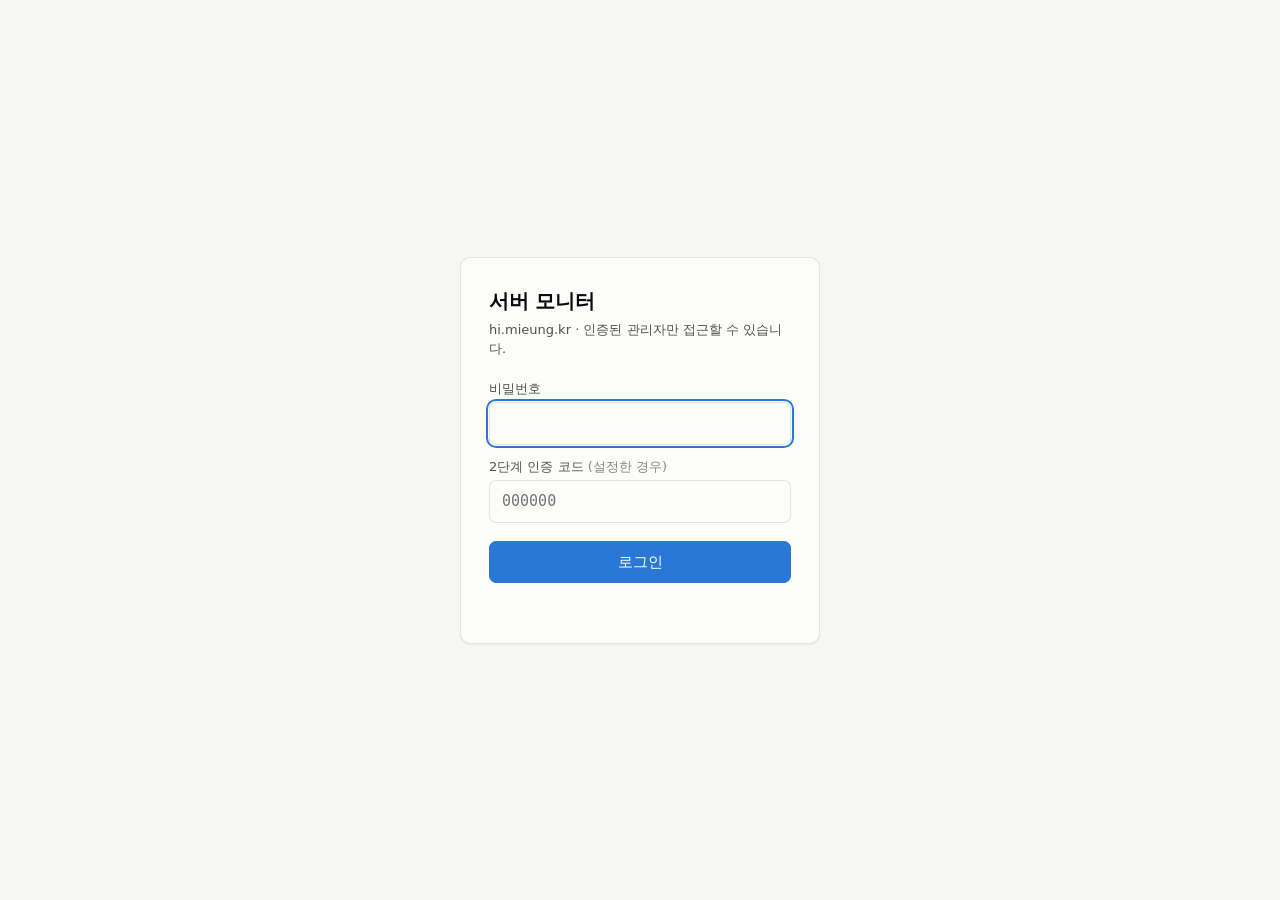
<file: static/login.html>
<!doctype html>
<html lang="ko">
<head>
<meta charset="utf-8">
<meta name="viewport" content="width=device-width, initial-scale=1">
<meta name="robots" content="noindex, nofollow">
<title>서버 모니터 로그인</title>
<link rel="stylesheet" href="/static/style.css">
<link rel="icon" href="/static/favicon.svg" type="image/svg+xml">
</head>
<body>
<div class="login-wrap">
  <form class="card login-card" id="form" autocomplete="on">
    <h1>서버 모니터</h1>
    <p>hi.mieung.kr · 인증된 관리자만 접근할 수 있습니다.</p>
    <label for="pw">비밀번호</label>
    <input class="input" id="pw" name="password" type="password" autocomplete="current-password" required maxlength="256" autofocus>
    <div id="otpRow">
      <label for="otp">2단계 인증 코드 <span class="muted">(설정한 경우)</span></label>
      <input class="input mono" id="otp" name="otp" inputmode="numeric" autocomplete="one-time-code" maxlength="6" pattern="[0-9]{6}" placeholder="000000">
    </div>
    <button class="btn primary" id="submit" type="submit">로그인</button>
    <div class="error" id="err" role="alert"></div>
  </form>
</div>
<script src="/static/login.js"></script>
</body>
</html>
</file>
<file: static/style.css>
:root {
  color-scheme: light;
  --page: #f6f6f3;
  --surface: #fcfcfb;
  --surface-2: #f0efec;
  --ink: #0b0b0b;
  --ink-2: #52514e;
  --muted: #898781;
  --grid: #e1e0d9;
  --axis: #c3c2b7;
  --border: rgba(11, 11, 11, 0.10);
  --series: #2a78d6;
  --series-fill: rgba(42, 120, 214, 0.12);
  --accent: #2a78d6;
  --good: #0ca30c;
  --good-ink: #006300;
  --warning: #fab219;
  --serious: #ec835a;
  --critical: #d03b3b;
  --critical-ink: #b42828;
  --radius: 10px;
  --font: system-ui, -apple-system, "Segoe UI", "Apple SD Gothic Neo", "Malgun Gothic", sans-serif;
  --mono: ui-monospace, "SF Mono", "JetBrains Mono", Menlo, Consolas, monospace;
}

@media (prefers-color-scheme: dark) {
  :root:not([data-theme="light"]) {
    color-scheme: dark;
    --page: #0d0d0d;
    --surface: #1a1a19;
    --surface-2: #232321;
    --ink: #ffffff;
    --ink-2: #c3c2b7;
    --muted: #898781;
    --grid: #2c2c2a;
    --axis: #383835;
    --border: rgba(255, 255, 255, 0.10);
    --series: #3987e5;
    --series-fill: rgba(57, 135, 229, 0.16);
    --accent: #3987e5;
    --good-ink: #0ca30c;
    --critical-ink: #e66767;
  }
}
:root[data-theme="dark"] {
  color-scheme: dark;
  --page: #0d0d0d;
  --surface: #1a1a19;
  --surface-2: #232321;
  --ink: #ffffff;
  --ink-2: #c3c2b7;
  --muted: #898781;
  --grid: #2c2c2a;
  --axis: #383835;
  --border: rgba(255, 255, 255, 0.10);
  --series: #3987e5;
  --series-fill: rgba(57, 135, 229, 0.16);
  --accent: #3987e5;
  --good-ink: #0ca30c;
  --critical-ink: #e66767;
}

* { box-sizing: border-box; }
html, body { margin: 0; }
body {
  background: var(--page);
  color: var(--ink);
  font: 14px/1.5 var(--font);
  -webkit-font-smoothing: antialiased;
}
button, input, select { font: inherit; color: inherit; }
.mono { font-family: var(--mono); font-size: 12.5px; }
.num { font-variant-numeric: tabular-nums; white-space: nowrap; }
td.mono { white-space: nowrap; }
.muted { color: var(--muted); }
.ink2 { color: var(--ink-2); }
.hidden { display: none !important; }

/* ---------- layout ---------- */
.topbar {
  position: sticky; top: 0; z-index: 10;
  display: flex; align-items: center; gap: 16px;
  padding: 12px 24px;
  background: color-mix(in srgb, var(--page) 88%, transparent);
  backdrop-filter: blur(8px);
  border-bottom: 1px solid var(--border);
}
.brand { display: flex; align-items: center; gap: 10px; font-weight: 650; letter-spacing: -0.01em; }
.brand .dot { width: 9px; height: 9px; border-radius: 50%; background: var(--good); box-shadow: 0 0 0 3px color-mix(in srgb, var(--good) 25%, transparent); }
.brand .dot.stale { background: var(--critical); box-shadow: 0 0 0 3px color-mix(in srgb, var(--critical) 25%, transparent); }
.brand small { font-weight: 400; color: var(--muted); }
.topbar .spacer { flex: 1; }
.topbar .meta { color: var(--ink-2); font-size: 13px; }

.tabs { display: flex; gap: 2px; padding: 0 24px; border-bottom: 1px solid var(--border); overflow-x: auto; }
.tab {
  padding: 10px 14px; border: 0; background: none; cursor: pointer;
  color: var(--ink-2); border-bottom: 2px solid transparent; white-space: nowrap;
}
.tab:hover { color: var(--ink); }
.badge { display: inline-block; min-width: 18px; padding: 0 5px; margin-left: 4px; border-radius: 9px; background: var(--critical); color: #fff; font-size: 11px; font-weight: 650; line-height: 18px; text-align: center; }
.tab[aria-selected="true"] { color: var(--ink); border-bottom-color: var(--accent); font-weight: 600; }

main { max-width: 1280px; margin: 0 auto; padding: 20px 24px 64px; }
.section-title { display: flex; align-items: baseline; flex-wrap: wrap; gap: 4px 10px; margin: 28px 0 10px; }
.section-title h2 { font-size: 15px; margin: 0; font-weight: 650; }
.section-title .sub { color: var(--muted); font-size: 13px; }
.section-title .right { margin-left: auto; display: flex; gap: 8px; align-items: center; }

.card {
  background: var(--surface);
  border: 1px solid var(--border);
  border-radius: var(--radius);
  padding: 16px;
  box-shadow: 0 1px 2px rgba(0, 0, 0, .04);
}

.grid { display: grid; gap: 12px; }
.tiles { grid-template-columns: repeat(auto-fit, minmax(150px, 1fr)); }
.charts { grid-template-columns: repeat(auto-fit, minmax(min(100%, 460px), 1fr)); }
.two { grid-template-columns: repeat(auto-fit, minmax(420px, 1fr)); }

/* ---------- stat tiles ---------- */
.tile .label { color: var(--ink-2); font-size: 13px; display: flex; align-items: center; gap: 6px; }
.tile .value { font-size: 28px; font-weight: 650; letter-spacing: -0.02em; margin-top: 4px; }
.tile .value .unit { font-size: 15px; font-weight: 500; color: var(--ink-2); margin-left: 2px; }
.tile .foot { color: var(--muted); font-size: 12.5px; margin-top: 2px; }
.meter { height: 6px; border-radius: 3px; background: var(--surface-2); margin-top: 10px; overflow: hidden; }
.meter > i { display: block; height: 100%; border-radius: 3px; background: var(--series); width: 0; transition: width .4s; }
.meter > i.warn { background: var(--warning); }
.meter > i.crit { background: var(--critical); }

/* ---------- status pills ---------- */
.pill {
  display: inline-flex; align-items: center; gap: 6px;
  padding: 1px 9px 1px 7px; border-radius: 999px; font-size: 12.5px;
  background: var(--surface-2); color: var(--ink-2); white-space: nowrap;
}
.pill::before { content: ""; width: 7px; height: 7px; border-radius: 50%; background: var(--muted); }
.pill.good::before { background: var(--good); }
.pill.warn::before { background: var(--warning); }
.pill.crit::before { background: var(--critical); }
.pill.lock { margin-left: 6px; }
.pill.me { margin-left: 6px; font-family: var(--font); background: color-mix(in srgb, var(--accent) 16%, var(--surface)); color: var(--ink); }
.pill.me::before { background: var(--accent); }
.pill.lock::before { background: var(--accent); border-radius: 2px; }

/* ---------- charts ---------- */
.chart-card { padding: 14px 14px 8px; }
.chart-head { display: flex; align-items: baseline; gap: 8px; margin: 0 2px 6px; }
.chart-head h3 { margin: 0; font-size: 14px; font-weight: 600; }
.chart-head .now { margin-left: auto; font-weight: 650; font-size: 15px; }
.chart-head .peak { color: var(--muted); font-size: 12.5px; }
.chart { position: relative; height: 170px; }
.chart svg { display: block; width: 100%; height: 100%; overflow: visible; }
.chart .gridline { stroke: var(--grid); stroke-width: 1; }
.chart .baseline { stroke: var(--axis); stroke-width: 1; }
.chart .tick { fill: var(--muted); font-size: 11px; font-family: var(--font); font-variant-numeric: tabular-nums; }
.chart .line { fill: none; stroke: var(--series); stroke-width: 2; stroke-linejoin: round; stroke-linecap: round; }
.chart .area { fill: var(--series-fill); stroke: none; }
.chart .thresh { stroke: var(--critical); stroke-width: 1; stroke-dasharray: 4 4; opacity: .7; }
.chart .thresh-label { fill: var(--critical-ink); font-size: 11px; }
.chart .cross { stroke: var(--axis); stroke-width: 1; }
.chart .marker { fill: var(--series); stroke: var(--surface); stroke-width: 2; }
.chart .empty { fill: var(--muted); font-size: 13px; }
.tooltip {
  position: absolute; pointer-events: none; z-index: 5;
  background: var(--surface); border: 1px solid var(--border); border-radius: 8px;
  box-shadow: 0 4px 16px rgba(0,0,0,.12);
  padding: 6px 10px; font-size: 12.5px; white-space: nowrap;
}
.tooltip b { font-weight: 650; }

.seg { display: inline-flex; background: var(--surface-2); border-radius: 8px; padding: 2px; }
.seg button { border: 0; background: none; padding: 4px 10px; border-radius: 6px; cursor: pointer; color: var(--ink-2); font-size: 13px; }
.seg button[aria-pressed="true"] { background: var(--surface); color: var(--ink); box-shadow: 0 1px 2px rgba(0,0,0,.08); font-weight: 600; }

/* ---------- tables ---------- */
.table-wrap { overflow-x: auto; }
table { width: 100%; border-collapse: collapse; font-size: 13px; }
th { text-align: left; font-weight: 600; color: var(--ink-2); padding: 8px 10px; border-bottom: 1px solid var(--border); white-space: nowrap; font-size: 12.5px; }
td .pill { vertical-align: middle; }
td:has(> .pill:only-child) { white-space: nowrap; }
td { padding: 8px 10px; border-bottom: 1px solid var(--border); vertical-align: middle; }
tr:last-child td { border-bottom: 0; }
td.r, th.r { text-align: right; }
td.ua { max-width: 340px; overflow: hidden; text-overflow: ellipsis; white-space: nowrap; color: var(--muted); }
td.actions { white-space: nowrap; text-align: right; }
.empty-row td { color: var(--muted); text-align: center; padding: 18px; }

/* ---------- buttons & inputs ---------- */
.btn {
  border: 1px solid var(--border); background: var(--surface); color: var(--ink);
  padding: 5px 12px; border-radius: 7px; cursor: pointer; font-size: 13px;
}
.btn:hover { background: var(--surface-2); }
.btn:disabled { opacity: .45; cursor: not-allowed; }
.btn.danger { color: var(--critical-ink); }
.btn.danger:hover { background: color-mix(in srgb, var(--critical) 10%, var(--surface)); }
.btn.primary { background: var(--accent); border-color: var(--accent); color: #fff; }
.btn.primary:hover { filter: brightness(1.08); background: var(--accent); }
.btn + .btn { margin-left: 4px; }
.input {
  border: 1px solid var(--border); background: var(--surface); border-radius: 7px; padding: 5px 10px; font-size: 13px;
}
.input:focus, .btn:focus-visible, .tab:focus-visible { outline: 2px solid var(--accent); outline-offset: 1px; }

.switch { display: inline-flex; align-items: center; gap: 8px; border: 0; background: none; padding: 2px 0; cursor: pointer; color: var(--ink-2); font-size: 13px; }
.switch i { position: relative; width: 34px; height: 20px; border-radius: 10px; background: var(--axis); transition: background .2s; flex: none; }
.switch i::after { content: ""; position: absolute; top: 2px; left: 2px; width: 16px; height: 16px; border-radius: 50%; background: #fff; box-shadow: 0 1px 2px rgba(0,0,0,.3); transition: transform .2s; }
.switch[aria-checked="true"] i { background: var(--good); }
.switch[aria-checked="true"] i::after { transform: translateX(14px); }
.switch[aria-checked="true"] span { color: var(--ink); }
.switch:disabled { cursor: not-allowed; opacity: .55; }
.switch:focus-visible { outline: 2px solid var(--accent); outline-offset: 2px; border-radius: 4px; }
.pager { display: flex; gap: 8px; align-items: center; justify-content: flex-end; margin-top: 10px; color: var(--ink-2); font-size: 13px; }

/* ---------- events ---------- */
.events { list-style: none; margin: 0; padding: 0; }
.events li { display: flex; gap: 12px; align-items: baseline; padding: 8px 2px; border-bottom: 1px solid var(--border); }
.events li:last-child { border-bottom: 0; }
.events .when { font-weight: 600; min-width: 120px; }
.peaks { display: grid; grid-template-columns: repeat(3, 1fr); gap: 8px; margin-bottom: 12px; }
.peaks div { background: var(--surface-2); border-radius: 8px; padding: 8px 10px; }
.peaks .k { color: var(--ink-2); font-size: 12.5px; }
.peaks .v { font-weight: 650; font-size: 16px; }

/* ---------- risk ---------- */
.risk-banner { display: flex; gap: 14px; align-items: center; padding: 14px 18px; border-radius: 10px; border: 1px solid var(--border); border-left-width: 6px; margin-bottom: 12px; }
.risk-banner .risk-title { font-size: 20px; font-weight: 750; letter-spacing: -0.01em; }
.risk-banner .risk-sub { color: var(--ink-2); font-size: 13px; }
.risk-icon { flex: none; }
.risk-icon > :first-child { stroke-width: 0; }
.risk-icon .glyph { fill: none; stroke: #fff; stroke-width: 2.4; stroke-linecap: round; stroke-linejoin: round; }
.risk-low { border-left-color: var(--good); background: color-mix(in srgb, var(--good) 9%, var(--surface)); }
.risk-low .risk-icon > :first-child { fill: var(--good); }
.risk-low .risk-title { color: var(--good-ink); }
.risk-medium { border-left-color: var(--warning); background: color-mix(in srgb, var(--warning) 14%, var(--surface)); }
.risk-medium .risk-icon > :first-child { fill: var(--warning); }
.risk-medium .risk-icon .glyph { stroke: #3a2a00; }
.risk-high { border-left-color: var(--critical); background: color-mix(in srgb, var(--critical) 12%, var(--surface)); }
.risk-high .risk-icon > :first-child { fill: var(--critical); }
.risk-high .risk-title { color: var(--critical-ink); }
.risk-pill { display: inline-block; padding: 1px 10px; border-radius: 999px; font-size: 12.5px; font-weight: 650; border: 1px solid var(--border); border-left-width: 4px; }
.risk-pill.risk-low { border-left-color: var(--good); }
.risk-pill.risk-medium { border-left-color: var(--warning); }
.risk-pill.risk-high { border-left-color: var(--critical); color: var(--critical-ink); }
.risk-cal-head { display: flex; justify-content: space-between; flex-wrap: wrap; gap: 8px; margin-bottom: 8px; font-size: 13px; }
.legend { display: inline-flex; gap: 6px; align-items: center; color: var(--ink-2); }
.legend .lv { width: 12px; height: 12px; border-radius: 3px; display: inline-block; margin-left: 6px; }
.lv-low { background: var(--good); } .lv-medium { background: var(--warning); } .lv-high { background: var(--critical); }
.lv-none { background: var(--surface-2); border: 1px dashed var(--axis); }
.risk-cal { display: grid; grid-template-columns: repeat(10, 1fr); gap: 4px; margin-bottom: 16px; }
.cal-cell { position: relative; height: 34px; border: 0; border-radius: 6px; cursor: pointer; color: #fff; font-size: 12px; font-weight: 650; display: grid; place-items: center; padding: 0; }
.cal-cell.lv-medium { color: #3a2a00; }
.cal-cell.lv-none { color: var(--muted); cursor: default; font-weight: 400; }
.cal-cell .m { position: absolute; top: 1px; left: 3px; font-size: 9px; font-weight: 500; opacity: .85; }
.cal-cell.sel { outline: 2px solid var(--ink); outline-offset: 2px; }
.cal-cell:not(:disabled):hover { filter: brightness(1.08); }
.daily-head { display: flex; gap: 10px; align-items: baseline; flex-wrap: wrap; margin-bottom: 10px; }
.daily-head h3 { margin: 0; font-size: 16px; }
.stats-grid { display: grid; grid-template-columns: repeat(auto-fit, minmax(150px, 1fr)); gap: 8px; margin-bottom: 12px; }
.stat { background: var(--surface-2); border-radius: 8px; padding: 8px 10px; }
.stat .k { color: var(--ink-2); font-size: 12.5px; }
.stat .v { font-weight: 650; font-size: 17px; }
.brief-summary { font-size: 15px; margin: 4px 0 0; }

/* ---------- servers ---------- */
.server-cards { grid-template-columns: repeat(auto-fill, minmax(280px, 1fr)); }
.local-wrap { position: relative; display: grid; }
.server-card { text-align: left; cursor: pointer; display: grid; gap: 8px; font: inherit; color: inherit; width: 100%; }
.server-card:hover { border-color: var(--accent); }
.server-card.offline { opacity: .8; border-color: color-mix(in srgb, var(--critical) 50%, var(--border)); }
.sc-head { display: flex; gap: 8px; align-items: center; flex-wrap: wrap; }
.sc-head b { font-size: 16px; }
.minis { display: grid; grid-template-columns: 1fr 1fr; gap: 8px 14px; }
.mini-k { display: flex; justify-content: space-between; font-size: 12.5px; color: var(--ink-2); }
.mini .meter { margin-top: 4px; }
.sc-foot { font-size: 12.5px; }
.link-btn { position: absolute; right: 12px; bottom: 10px; border: 0; background: none; color: var(--accent); cursor: pointer; font-size: 12.5px; }
.add-server { margin-top: 12px; }
.add-server h3 { margin: 0 0 8px; }
.steps { margin: 0 0 12px; padding-left: 20px; color: var(--ink-2); }
.steps li { margin: 4px 0; }
.steps pre { background: var(--surface-2); padding: 6px 10px; border-radius: 6px; margin: 4px 0; overflow-x: auto; color: var(--ink); }
.add-form { display: grid; gap: 10px; max-width: 520px; }
.add-form label { display: grid; gap: 4px; font-size: 13px; color: var(--ink-2); }
.add-form .row { display: flex; gap: 8px; justify-content: flex-end; }

/* ---------- AI ---------- */
.ai-hero { display: grid; gap: 16px; padding: 18px 20px; }
.ai-hero-top { display: flex; gap: 16px; align-items: center; flex-wrap: wrap; }
.ai-now { display: flex; gap: 14px; align-items: center; flex: 1; min-width: 240px; }
.ai-now-title { font-size: 18px; font-weight: 700; letter-spacing: -0.01em; }
.ai-dot { width: 14px; height: 14px; border-radius: 50%; flex: none; background: var(--good);
  box-shadow: 0 0 0 4px color-mix(in srgb, var(--good) 22%, transparent); }
.ai-dot.off { background: var(--critical); box-shadow: 0 0 0 4px color-mix(in srgb, var(--critical) 22%, transparent); }
.ai-dot.busy { background: var(--accent); animation: ai-pulse 1.4s ease-in-out infinite; }
@keyframes ai-pulse { 0%, 100% { box-shadow: 0 0 0 3px color-mix(in srgb, var(--accent) 35%, transparent); }
  50% { box-shadow: 0 0 0 9px color-mix(in srgb, var(--accent) 0%, transparent); } }
@media (prefers-reduced-motion: reduce) { .ai-dot.busy { animation: none; } }
.ai-hero-btns { display: flex; gap: 8px; }
.ai-hero-btns .btn + .btn { margin-left: 0; }
.ai-gauges { display: grid; grid-template-columns: repeat(auto-fit, minmax(220px, 1fr)); gap: 10px; }
.gauge { background: var(--surface-2); border-radius: 8px; padding: 12px 14px; }
.gauge-k { display: flex; justify-content: space-between; align-items: baseline; font-size: 13px; color: var(--ink-2); }
.gauge-k b { font-size: 20px; color: var(--ink); }
.gauge .meter { background: color-mix(in srgb, var(--ink) 8%, transparent); margin-top: 8px; }
.gauge-sub { font-size: 12px; margin-top: 6px; }
.tok-line { font-size: 13px; margin-top: 10px; }
.ai-sched { display: flex; flex-wrap: wrap; gap: 8px; align-items: center; font-size: 12.5px; padding-top: 12px; border-top: 1px solid var(--border); }
.sched-chip { display: inline-flex; gap: 6px; align-items: baseline; padding: 3px 10px; border-radius: 999px; border: 1px solid var(--border); background: var(--surface); }
.sched-note { margin-left: auto; }
.ai-seg { margin-top: 18px; }
.ai-seg button { padding: 6px 16px; font-size: 13.5px; }
.ai-col { display: flex; flex-direction: column; }
.ai-col .grow { flex: 1; }
[data-aiview] > .grid.two + .grid.two { margin-top: 0; }
.card-foot { display: flex; gap: 12px; align-items: center; flex-wrap: wrap; margin-top: 12px; font-size: 12.5px; }
table.compact td, table.compact th { padding: 6px 8px; }
.score-row { display: flex; gap: 16px; align-items: center; margin-bottom: 12px; }
.score-ring { --p: 0; --c: var(--good); flex: none; width: 84px; height: 84px; border-radius: 50%; display: grid; place-content: center; text-align: center;
  background: radial-gradient(closest-side, var(--surface) 78%, transparent 80% 100%), conic-gradient(var(--c) calc(var(--p) * 1%), var(--surface-2) 0); }
.score-ring.warn { --c: var(--warning); }
.score-ring.crit { --c: var(--critical); }
.score-ring b { font-size: 24px; line-height: 1; }
.score-ring small { color: var(--muted); font-size: 11px; }

.brief-head { display: flex; gap: 12px; align-items: baseline; }
.brief-head p { margin: 0; font-size: 15px; }
.findings { list-style: none; margin: 14px 0 0; padding: 0; }
.findings li { display: flex; gap: 12px; align-items: flex-start; padding: 10px 0; border-top: 1px solid var(--border); }
.findings li .pill { margin-top: 2px; }
.brief-actions { margin-top: 14px; padding-top: 12px; border-top: 1px solid var(--border); display: grid; gap: 8px; }
.brief-action { display: flex; gap: 12px; align-items: center; flex-wrap: wrap; }
.bubble code { font-family: var(--mono); font-size: 12.5px; background: color-mix(in srgb, var(--ink) 8%, transparent); padding: 0 4px; border-radius: 4px; }
.err-text { color: var(--critical-ink); }
.mem-form { display: flex; gap: 8px; margin-bottom: 8px; }
.mem-form .input { flex: 1; }
.mem-list, .chat-history { list-style: none; margin: 0; padding: 0; }
.mem-list li { display: flex; gap: 12px; justify-content: space-between; align-items: center; padding: 10px 0; border-top: 1px solid var(--border); }
.chat-history li { padding: 10px 0; border-top: 1px solid var(--border); display: grid; gap: 4px; }
.chat-history li:first-child, .mem-list li:first-child { border-top: 0; }
.chat-history details summary { cursor: pointer; font-size: 13px; }
.chat-history .answer { white-space: pre-wrap; margin-top: 6px; padding: 8px 10px; background: var(--surface-2); border-radius: 8px; }
tr.clickable { cursor: pointer; }
tr.clickable:hover td { background: var(--surface-2); }
td.ellipsis { max-width: 520px; overflow: hidden; text-overflow: ellipsis; white-space: nowrap; }

.toast {
  position: fixed; bottom: 20px; left: 50%; transform: translateX(-50%);
  background: var(--ink); color: var(--page); padding: 9px 16px; border-radius: 8px; font-size: 13px;
  z-index: 50; box-shadow: 0 6px 24px rgba(0,0,0,.25);
}
.toast.err { background: var(--critical); color: #fff; }

dialog {
  border: 1px solid var(--border); border-radius: 12px; background: var(--surface); color: var(--ink);
  padding: 20px; max-width: 420px; width: calc(100% - 32px);
}
dialog::backdrop { background: rgba(0,0,0,.45); }
dialog h3 { margin: 0 0 8px; font-size: 16px; }
dialog p { margin: 0 0 16px; color: var(--ink-2); }
dialog .row { display: flex; justify-content: flex-end; gap: 8px; }

/* ---------- login ---------- */
.login-wrap { min-height: 100vh; display: grid; place-items: center; padding: 16px; }
.login-card { width: 100%; max-width: 360px; padding: 28px; }
.login-card h1 { font-size: 20px; margin: 0 0 4px; letter-spacing: -0.01em; }
.login-card p { margin: 0 0 20px; color: var(--ink-2); font-size: 13px; }
.login-card label { display: block; font-size: 13px; color: var(--ink-2); margin: 12px 0 4px; }
.login-card .input { width: 100%; padding: 9px 12px; font-size: 15px; }
.login-card .btn { width: 100%; margin-top: 18px; padding: 9px; font-size: 15px; }
.login-card .error { color: var(--critical-ink); font-size: 13px; margin-top: 12px; min-height: 1.5em; }

@media (max-width: 640px) {
  .ai-hero-btns { width: 100%; } .ai-hero-btns .btn { flex: 1; }
  .sched-note { margin-left: 0; }
  .minis { grid-template-columns: 1fr 1fr; }
  .topbar { padding: 10px 16px; flex-wrap: wrap; gap: 8px; }
  .topbar .meta { order: 3; width: 100%; font-size: 12px; }
  .tabs { padding: 0 8px; }
  main { padding: 14px 16px 48px; }
  .charts, .two { grid-template-columns: 1fr; }
  .tiles { grid-template-columns: repeat(2, 1fr); }
  .tile .value { font-size: 22px; }
  .peaks { grid-template-columns: 1fr; }
}

/* ---------- server switcher, modals, home du ---------- */
.server-sel { display: inline-flex; align-items: center; gap: 6px; font-size: 13px; }
.server-sel select { max-width: 200px; }
dialog.wide { max-width: 860px; width: calc(100% - 32px); max-height: calc(100vh - 48px); overflow-y: auto; }
.modal-head { display: flex; justify-content: space-between; align-items: center; gap: 12px; margin-bottom: 4px; }
.modal-head h3 { margin: 0; }
#reportBody .risk-banner { margin-top: 12px; }
#editModal .add-form { max-width: none; }
#editModal textarea { resize: vertical; }
.sc-memo { font-size: 13px; color: var(--ink-2); white-space: pre-wrap; }
.du-list { list-style: none; margin: 0; padding: 0; display: grid; gap: 8px; }
.du-list li { display: grid; grid-template-columns: minmax(0, 1fr) auto; gap: 2px 12px; align-items: baseline; }
.du-list li .meter { grid-column: 1 / -1; margin-top: 2px; }
.du-list li .mono { overflow: hidden; text-overflow: ellipsis; white-space: nowrap; }
@media (max-width: 640px) { .server-sel span { display: none; } .server-sel select { max-width: 140px; } }

.trust-list { list-style: none; margin: 6px 0 0; padding: 0; display: grid; gap: 6px; }
.trust-list li { display: flex; gap: 8px; align-items: center; flex-wrap: wrap; }
td.nowrap { white-space: nowrap; }
.ai-note { font-size: 12.5px; margin: 10px 0 0; }
.pill.scope { margin-left: 6px; font-size: 11.5px; }
.pill.scope::before { display: none; }
.view-banner { display: flex; flex-wrap: wrap; gap: 8px 16px; align-items: center; margin-bottom: 14px; padding: 10px 14px;
  border-radius: var(--radius); border: 1px solid color-mix(in srgb, var(--accent) 40%, var(--border));
  background: color-mix(in srgb, var(--accent) 10%, var(--surface)); }
.view-banner .btn { margin-left: auto; }
.power-bar { display: flex; gap: 8px; align-items: center; justify-content: flex-end; margin-bottom: 12px; font-size: 13px; }
.power-warn { color: var(--critical-ink); font-weight: 600; }
#powerModal .add-form { max-width: none; }
#powerModal pre { background: var(--surface-2); padding: 8px 10px; border-radius: 6px; white-space: pre-wrap; }
.log-view { max-height: 65vh; overflow: auto; white-space: pre-wrap; word-break: break-all; background: var(--surface-2);
  padding: 10px 12px; border-radius: 8px; font-size: 12px; line-height: 1.45; margin: 8px 0 0; }
#siteForm .input:first-child { flex: 0 0 160px; }

.audit-score { display: flex; gap: 12px; align-items: center; margin: 8px 0 12px; }
.audit-score .pill { font-size: 1.25rem; padding: 4px 12px; }
.log-ai { margin-bottom: 10px; }
.scroll-y { max-height: 560px; overflow-y: auto; padding-top: 0; }
.scroll-y thead th { position: sticky; top: 0; background: var(--surface); z-index: 1; padding-top: 14px; }
#aiActions td:nth-child(-n+2), #aiActions td:nth-child(4), #aiActions td:nth-child(5),
#alerts td:nth-child(-n+2), #alerts td:nth-child(4) { white-space: nowrap; }
.case-subject { white-space: pre-wrap; background: var(--surface-2); border-radius: 8px; padding: 8px 12px; margin: 10px 0; font-size: 13px; }
.case-verdict { display: flex; gap: 10px; align-items: flex-start; margin: 8px 0 4px; }
.case-verdict .pill { margin-top: 3px; }
.case-steps { margin: 12px 0 0; padding-left: 22px; display: grid; gap: 10px; }
.case-steps li { padding-left: 4px; }
.case-steps details summary { cursor: pointer; font-size: 12.5px; margin-top: 2px; }
.case-steps .log-view { max-height: 240px; }
.case-feedback { display: flex; gap: 8px; align-items: center; flex-wrap: wrap; margin-top: 16px; padding-top: 12px; border-top: 1px solid var(--border); }
.case-feedback .input { flex: 1; min-width: 200px; }
.case-feedback .btn + .btn { margin-left: 0; }
ul.plain { margin: 0; padding-left: 16px; }
table.fleet td { vertical-align: top; }
table.fleet td.actions { display: flex; gap: 6px; justify-content: flex-end; }
#caseForm { margin-bottom: 10px; }
.mem-list .btn { white-space: nowrap; flex: none; }
.copy-block { display: flex; gap: 8px; align-items: flex-start; }
.copy-block pre { flex: 1; margin: 0; user-select: all; }
.price-input .input { width: 80px; margin: 0 4px; }
.sched-form { flex-wrap: wrap; }
.sched-form .input { flex: 0 0 auto; }

/* ---------- AI chat ---------- */
.chat-layout { display: grid; grid-template-columns: minmax(0, 1fr) 300px; gap: 12px; margin-top: 16px; }
.chat-panel { display: flex; flex-direction: column; height: calc(100vh - 150px); min-height: 420px; max-height: 820px; padding: 0; overflow: hidden; }
.chat-head { display: flex; justify-content: space-between; align-items: center; gap: 12px; padding: 12px 16px; border-bottom: 1px solid var(--border); }
.chat-title { display: flex; gap: 10px; align-items: center; }
.chat-title .muted { font-size: 12.5px; }
.ai-avatar { flex: none; width: 34px; height: 34px; border-radius: 10px; display: grid; place-items: center; font-size: 12px; font-weight: 750;
  color: #fff; background: linear-gradient(135deg, var(--accent), color-mix(in srgb, var(--accent) 55%, #8a3ffc)); }
.ai-avatar.sm { width: 28px; height: 28px; border-radius: 8px; font-size: 10.5px; margin-top: 2px; }
.chat-log { flex: 1; overflow-y: auto; padding: 16px; display: flex; flex-direction: column; gap: 14px; }
.msg { display: flex; gap: 8px; max-width: 88%; }
.msg.user { align-self: flex-end; }
.msg.assistant { align-self: flex-start; }
.msg-col { display: flex; flex-direction: column; min-width: 0; }
.msg.user .msg-col { align-items: flex-end; }
.bubble { padding: 10px 14px; border-radius: 16px; white-space: pre-wrap; word-break: break-word; line-height: 1.55; }
.bubble.user { background: var(--accent); color: #fff; border-bottom-right-radius: 4px; }
.bubble.assistant { background: var(--surface-2); border-bottom-left-radius: 4px; }
.bubble-meta { display: flex; gap: 8px; align-items: center; font-size: 11.5px; color: var(--muted); margin-top: 4px; padding: 0 4px; }
.bubble-act { border: 0; background: none; color: var(--muted); font-size: 11.5px; cursor: pointer; padding: 0; text-decoration: underline; text-underline-offset: 2px; }
.bubble-act:hover { color: var(--ink); }
.typing { display: inline-flex; gap: 4px; align-items: center; height: 18px; }
.typing i { width: 6px; height: 6px; border-radius: 50%; background: var(--muted); animation: typing 1.2s infinite ease-in-out; }
.typing i:nth-child(2) { animation-delay: .15s; } .typing i:nth-child(3) { animation-delay: .3s; }
@keyframes typing { 0%, 60%, 100% { opacity: .3; transform: translateY(0); } 30% { opacity: 1; transform: translateY(-3px); } }
@media (prefers-reduced-motion: reduce) { .typing i { animation: none; } }
.typing-text { margin-left: 8px; font-size: 12.5px; }
.chat-empty { flex: 1; display: flex; flex-direction: column; justify-content: center; align-items: center; text-align: center; gap: 8px; padding: 24px; }
.chat-hello { font-size: 22px; font-weight: 700; letter-spacing: -0.01em; }
.chips { display: flex; flex-wrap: wrap; justify-content: center; gap: 8px; margin-top: 12px; max-width: 560px; }
.chip { border: 1px solid var(--border); background: var(--surface); color: var(--ink); border-radius: 999px; padding: 7px 14px; cursor: pointer; font-size: 13px; }
.chip:hover { background: var(--surface-2); border-color: color-mix(in srgb, var(--accent) 40%, var(--border)); }
.chat-composer { display: flex; gap: 8px; align-items: flex-end; padding: 12px 16px; border-top: 1px solid var(--border); background: var(--surface); }
.chat-composer textarea { flex: 1; resize: none; min-height: 42px; max-height: 160px; font-size: 14px; line-height: 1.45; padding: 10px 14px; border-radius: 12px; }
.chat-composer .send { width: 42px; height: 42px; border-radius: 12px; font-size: 18px; font-weight: 700; padding: 0; }
.chat-side { display: flex; flex-direction: column; gap: 10px; height: calc(100vh - 150px); min-height: 420px; max-height: 820px; overflow: hidden; }
.chat-side-head { display: flex; justify-content: space-between; align-items: baseline; }
.chat-side .chat-history { flex: 1; overflow-y: auto; }
.chat-side .chat-history .btn { justify-self: start; margin-top: 6px; }
@media (max-width: 900px) {
  .chat-layout { grid-template-columns: 1fr; }
  .chat-panel { height: calc(100vh - 170px); }
  .chat-side { height: auto; max-height: 420px; }
  .msg { max-width: 96%; }
}
.q-clamp { display: -webkit-box; -webkit-line-clamp: 3; -webkit-box-orient: vertical; overflow: hidden; word-break: break-all; }
#aiSeg { scroll-margin-top: 70px; }
.md-table-wrap { overflow-x: auto; margin: 6px 0; white-space: normal; }
.md-table { border-collapse: collapse; font-size: 13px; width: auto; }
.md-table th, .md-table td { border: 1px solid var(--border); padding: 4px 10px; text-align: left; white-space: nowrap; }
.md-table th { background: color-mix(in srgb, var(--ink) 5%, transparent); font-weight: 600; }
.chart .maxline { fill: none; stroke: var(--series); stroke-width: 1; opacity: .35; stroke-linejoin: round; }
.chat-actions { display: grid; gap: 6px; margin-top: 8px; padding: 10px 12px; border: 1px dashed var(--border); border-radius: 12px; }
.chat-action { display: flex; gap: 10px; align-items: center; flex-wrap: wrap; font-size: 12.5px; }
#confirmText { white-space: pre-line; }
.boot-row { padding: 6px 0; } .boot-row + .boot-row { border-top: 1px solid var(--border); } .boot-row ul.plain { margin: 4px 0 0; }
</file>
